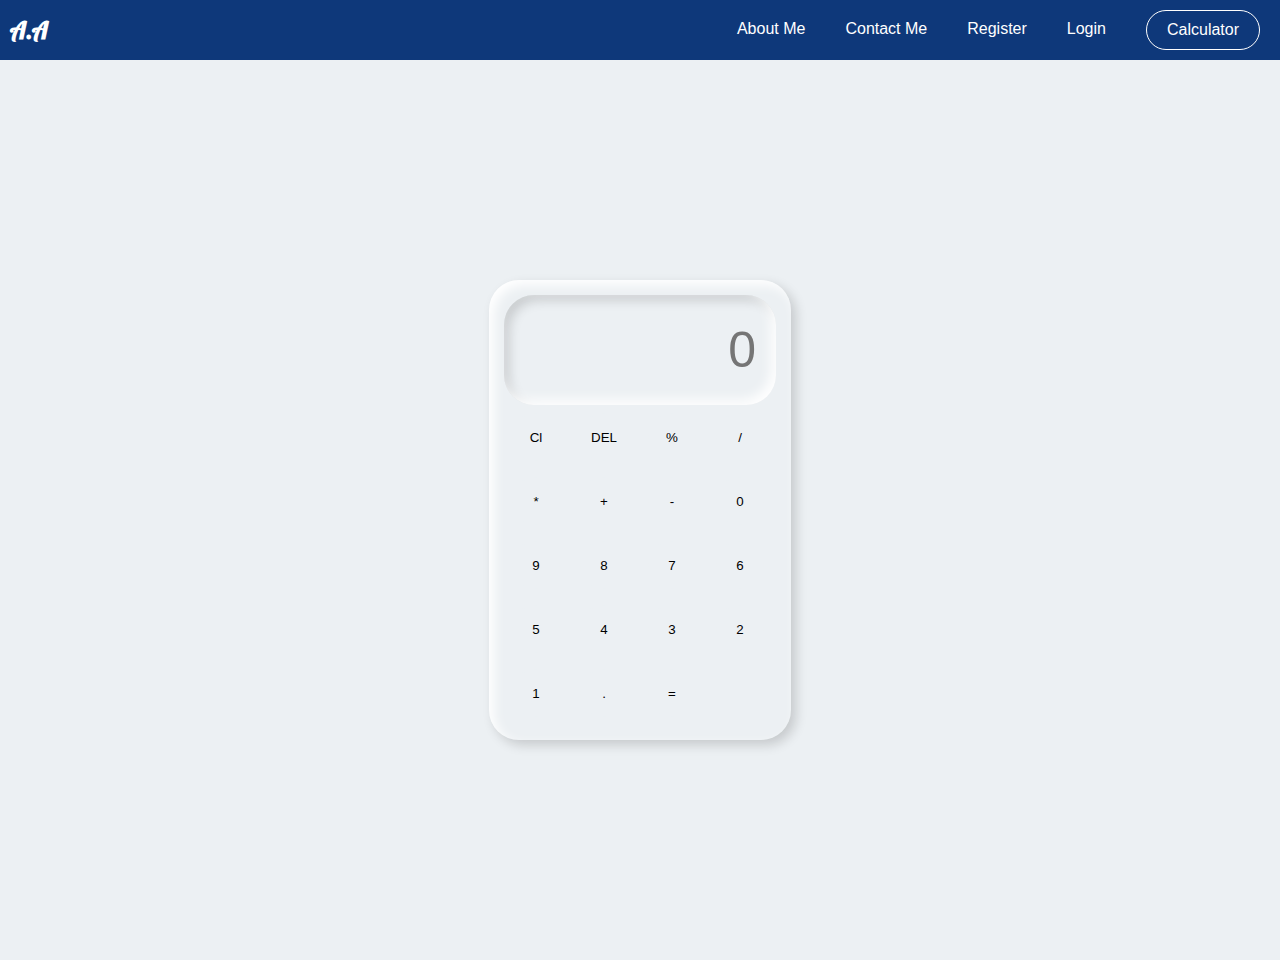
<file: Calculator/index.html>
<!DOCTYPE html>
<html lang="en">
<head>
    <meta charset="UTF-8">
    <meta http-equiv="X-UA-Compatible" content="IE=edge">
    <meta name="viewport" content="width=device-width, initial-scale=1.0">
    <title>Calculator</title>
    <link rel="stylesheet" href="../shared.css">
    <link rel="stylesheet" href="style.css">
</head>
<body>
    <header>
       
        <h2 class="logo">A.A</h3>
            <ul class="header_wrapper">
               <a href="../index.html"><li >About Me</li></a>
               <a href="../contactMe/index.html"><li>Contact Me</li></a>
               <a href="../Register/index.html"><li>Register</li></a>
               <a href="../Login/index.html"><li>Login</li></a>
               <a href="#" class="select">Calculator</a>
            </ul>

    </header>
       <div class="container">
            <div class="calculator">
                <input type="text" placeholder="0" >
                <button onclick="Clear()">Cl</button>
                <button onclick="del()">DEL</button>
                <button onclick="display('%')">%</button>
                <button onclick="display('/')">/</button>
                <button onclick="display('*')">*</button>
                <button onclick="display('+')">+</button>
                <button onclick="display('-')">-</button>
                <button onclick="display('0')">0</button>
                <button onclick="display('9')">9</button>
                <button onclick="display('8')">8</button>
                <button onclick="display('7')">7</button>
                <button onclick="display('6')">6</button>
                <button onclick="display('5')">5</button>
                <button onclick="display('4')">4</button>
                <button onclick="display('3')">3</button>
                <button onclick="display('2')">2</button>
                <button onclick="display('1')">1</button>
                <button onclick="display('.')">.</button>
                <button onclick="Calculate()" class="equal">=</button>
            </div>
        </div>


    
</body>
</html>
</file>
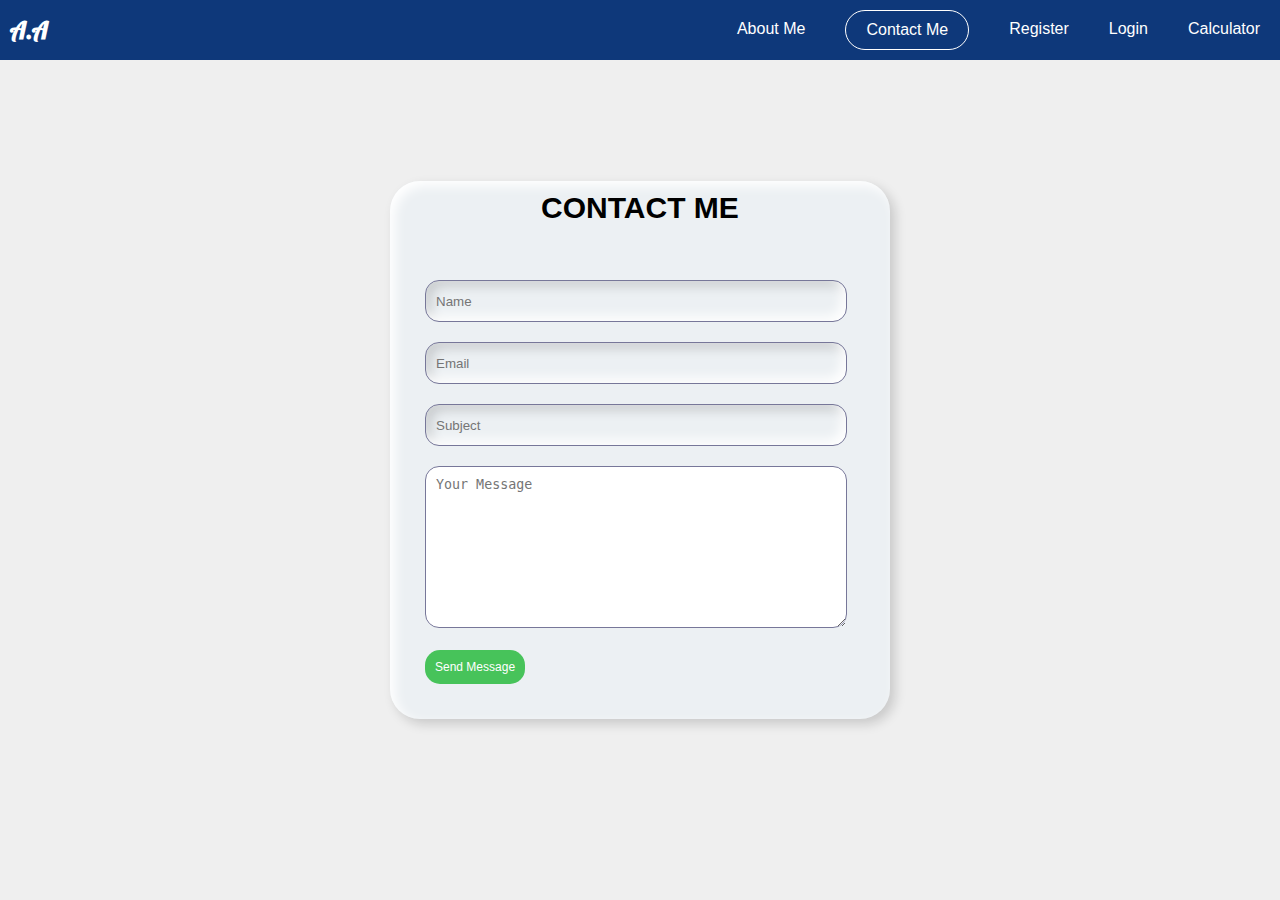
<file: ContactMe/index.html>
<!DOCTYPE html>
<html lang="en">
<head>
    <meta charset="UTF-8">
    <meta http-equiv="X-UA-Compatible" content="IE=edge">
    <meta name="viewport" content="width=device-width, initial-scale=1.0">
    <title>Contact Me</title>
    <link rel="stylesheet" href="../shared.css">
    <link rel="stylesheet" href="style.css">
</head>
<body>
    <header>
        <h2 class="logo">A.A</h3>
        <ul class="header_wrapper">
           <a href="../index.html"><li >About Me</li></a>
           <a href="#" class="select"><li>Contact Me</li></a>
           <a href="../Register/index.html"><li>Register</li></a>
           <a href="../Login/index.html"><li>Login</li></a>
           <a href="../Calculator/index.html"><li>Calculator</li></a>
        </ul>
    </header>
    
    <div class="contact-box" >
        <h1>Contact Me</h1>
        <form>
            <input type="text" class="input-field" placeholder="Name">
            <input type="text" class="input-field" placeholder="Email">
            <input type="text" class="input-field" placeholder="Subject">
            <textarea type="text" class="input-field textarea-field" placeholder="Your Message"></textarea>
            <button type="button" class="btn">Send Message</button> 

        </form>


    </div>

    

</body>
</html>
</file>
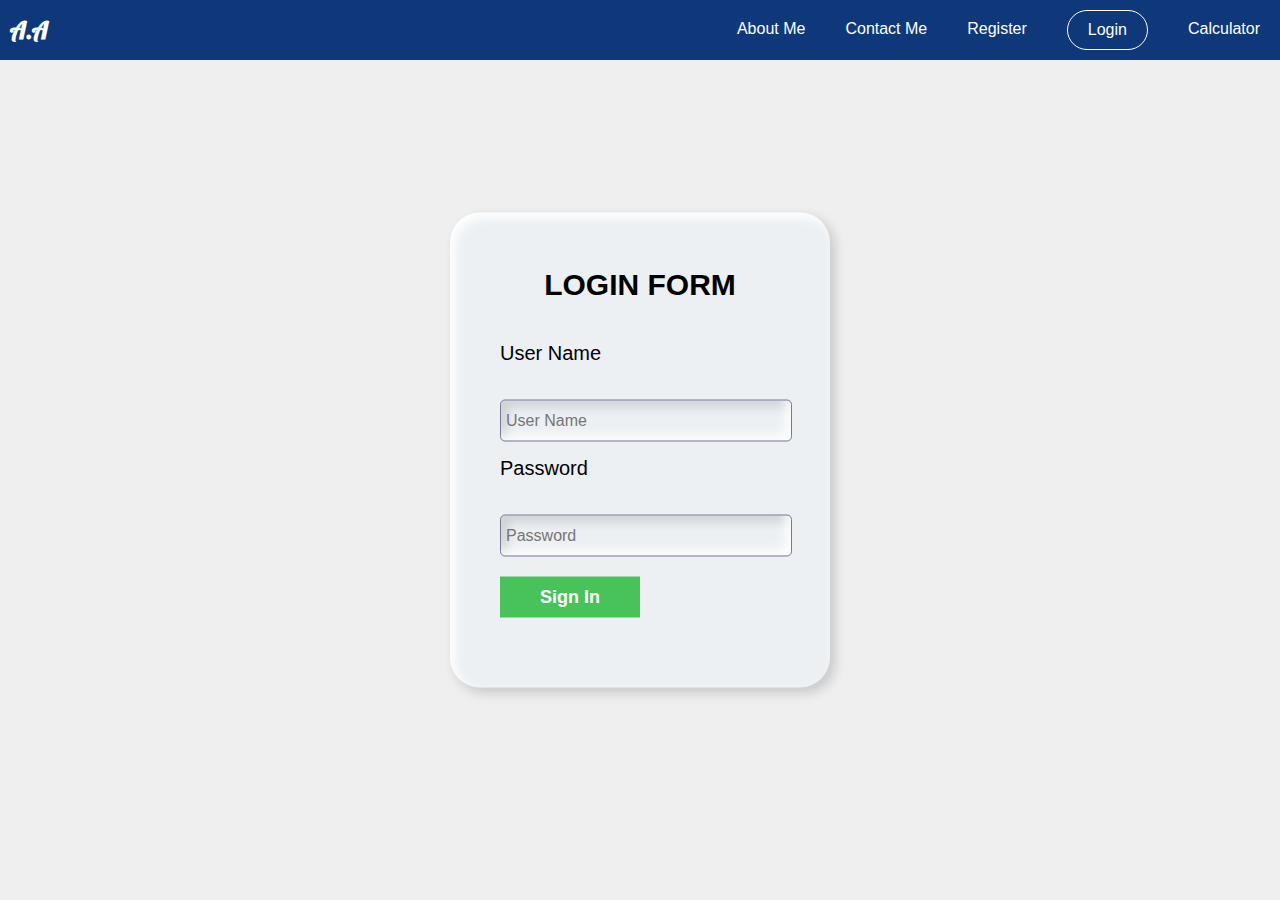
<file: Login/index.html>
<!DOCTYPE html>
<html lang="en">
<head>
    <meta charset="UTF-8">
    <meta http-equiv="X-UA-Compatible" content="IE=edge">
    <meta name="viewport" content="width=device-width, initial-scale=1.0">
    <title>Login</title>
    <link rel="stylesheet" href="../shared.css">
    <link rel="stylesheet" href="style.css">
</head>
<body>
    <header>
        <h2 class="logo">A.A</h3>
        <ul class="header_wrapper">
           <a href="../index.html"><li >About Me</li></a>
           <a href="../ContactMe/index.html" ><li>Contact Me</li></a>
           <a href="../Register/index.html"><li>Register</li></a>
           <a href="#" class="select"><li>Login</li></a>
           <a href="../Calculator/index.html"><li>Calculator</li></a>
        </ul>
    </header>

    
    <div class="login-form">
        <h1>Login Form</h1>
        <form action="#" method="post">
            <p>User Name</p>
            <input type="text" class="user" placeholder="User Name">
            <p>Password</p>
            <input type="password" class="user" placeholder="Password">
            <button type="submit" class="submit">Sign In</button>
        
        </form>


    </div>
    
</body>
</html>
</file>
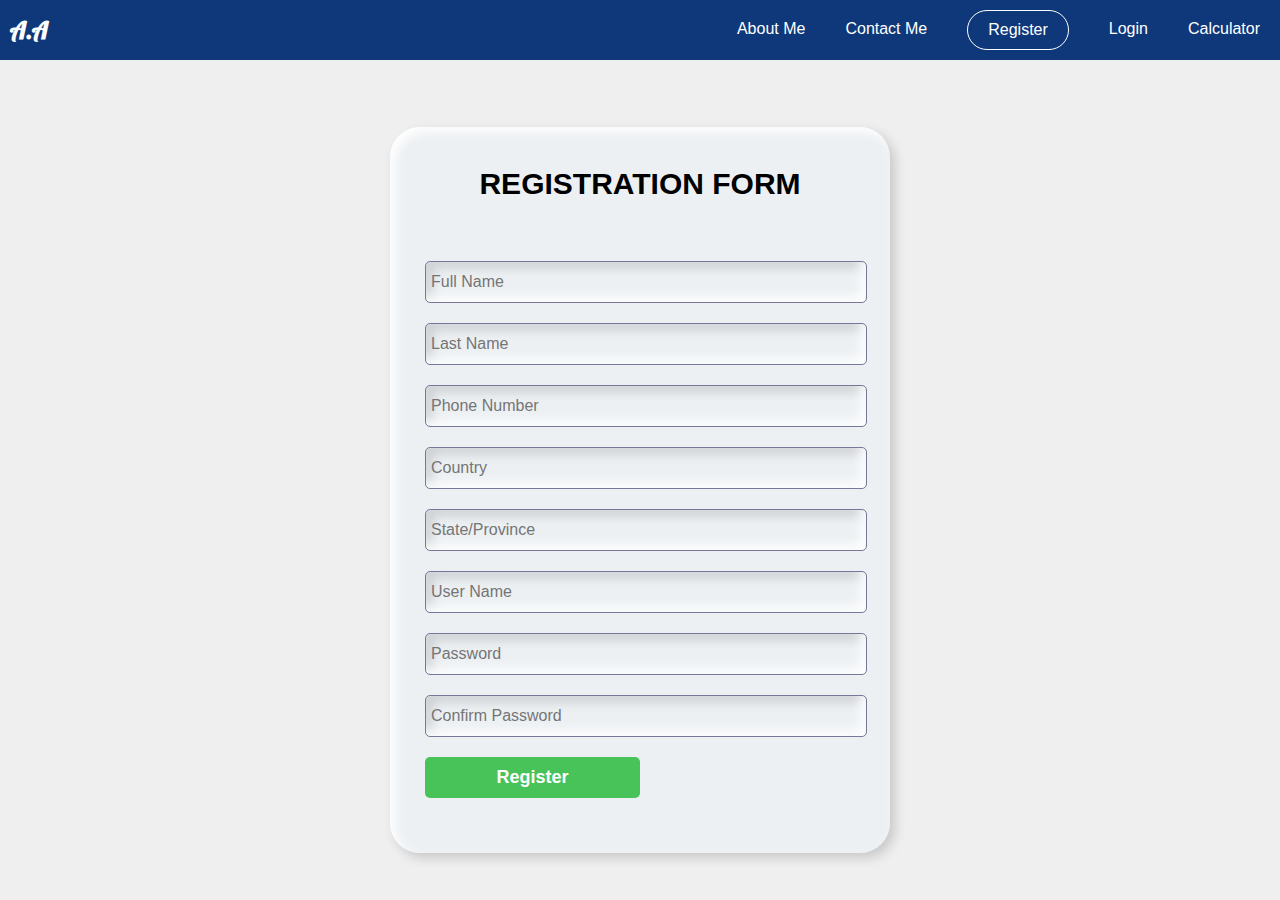
<file: Register/index.html>
<!DOCTYPE html>
<html lang="en">
<head>
    <meta charset="UTF-8">
    <meta http-equiv="X-UA-Compatible" content="IE=edge">
    <meta name="viewport" content="width=device-width, initial-scale=1.0">
    <title>Register</title>
    <link rel="stylesheet" href="../shared.css">
    <link rel="stylesheet" href="style.css">
</head>
<body>
    <header>
        <h2 class="logo">A.A</h3>
        <ul class="header_wrapper">
           <a href="../index.html"><li >About Me</li></a>
           <a href="../ContactMe/index.html" ><li>Contact Me</li></a>
           <a href="#" class="select"><li>Register</li></a>
           <a href="../Login/index.html" ><li>Login</li></a>
           <a href="../Calculator/index.html"><li>Calculator</li></a>
        </ul>
    </header>
    <div class="registration-form">
        <h1>Registration Form</h1>
        
            <form action="#" method="post">
                <input type="text" name="firstname" placeholder="Full Name">
                <input type="text" name="lastname" placeholder="Last Name">
                <input type="text" name="phonenumber" placeholder="Phone Number">
                <input type="text" name="Country" placeholder="Country">
                <input type="text" name="State/Province" placeholder="State/Province">
                <input type="text" name="firstname" placeholder="User Name">
                <input type="text" name="password" placeholder="Password">
                <input type="text" name="confirmpassword" placeholder="Confirm Password">
                <button type="register" class="register">Register</button>
            
            
            </form>

    </div>
    

</body>
</html>
</file>
<file: shared.css>
@import url('https://fonts.googleapis.com/css2?family=Lobster&display=swap');
@import url('https://fonts.googleapis.com/css2?family=Josefin+Sans:ital,wght@0,100;0,200;0,300;0,400;0,600;0,700;1,100;1,200;1,300;1,500;1,600;1,700&family=Lobster&display=swap');

body{
    margin: 0; 
    padding: 0;
    box-sizing: border-box;
    background-color: #efefef;
    font-family: Josefin Sans, 'Courier New', Courier, monospace;
}

.logo{
    padding-left: 10px;
    font-family: Lobster, 'Courier New', Courier, monospace;
}

header{
background-color: #0e387a;
color: white;
display: flex;
flex-direction: row;
align-items: center;
justify-content: space-between;

}

.header_wrapper{
list-style: none;
display: flex;
flex-direction: row;

}

.header_wrapper a{
    text-decoration: none;
    color: white;
    margin: 10px 20px;
    padding: 10px 0px;
}

.header_wrapper a {
    border-bottom: 1px solid #0e387a;
}

.header_wrapper a:hover{ 
    color:  #9fafca;
    border-bottom: 1px solid #9fafca;
 }

 .header_wrapper a.select{
     
    padding: 10px 20px;

    border: 1px solid white !important;
    border-radius: 25px;
    color:  white !important;
}
</file>
<file: Calculator/style.css>
*
{
    margin: 0;
    padding: 0;
    
    
}
body
{
    background-color:#ecf0f3;
    font-family: sans-serif;
    box-sizing: border-box;
    outline: none;
}
.container{
    height:100vh;
    display: flex;
    justify-content: center;
    align-items: center;
}
.calculator
{
    background-color: #ecf0f3;
    padding:15px;
    border-radius: 30px;
    box-shadow: inset 5px 5px 12px #ffffff,
                     5px    5px 12px rgba(0,0,0,.16);
    display: grid;
    grid-template-columns: repeat(4,68px);
}
input
{
    grid-column: span 4;
    height: 70px;
    width: 260x;
    background-color: #ecf0f3;
    box-shadow: inset -5px -5px 12px #ffffff,
                inset 5px 5px 12px rgba(0,0,0,.16);
    border: none;
    border-radius: 30px;
    color: rgb(70, 70, 70);
    font-size: 50px;
    text-align: end;
    padding: 20px;
}
button{
    height: 48px;
    width: 48px;
    background-color: #ecf0f3;
    box-shadow: -5px -5px 12px #ffffff,
                    5x 5px 12px rgba(0,0,0,.16);
    border : none;
    border-radius: 50%;
    margin: 8px;

}
</file>
<file: ContactMe/style.css>
*
{
    margin: 0;
    padding: 0;
}
body
{
    background-color: #efefef;
    font-family: sans-serif;
}
.contact-box
{
    width: 500px;
    box-shadow: 0 0 20px 0 #999;
    top: 50%;
    left: 50%;
    transform: translate(-50%,-50%);
    position: absolute;
    background-color: #ecf0f3;
    border-radius: 30px;
    box-shadow: inset 5px 5px 12px #ffffff,
                     5px    5px 12px rgba(0,0,0,.16);
    
}
input{
    background-color: #ecf0f3;
    box-shadow: inset -5px -5px 12px #ffffff,
                inset 5px 5px 12px rgba(0,0,0,.16);
    border-radius: 30px;
}
.contact-box h1
{
    font-size: 30px;
    text-align: center;
    text-transform: uppercase;
    margin: 10px 0;
}
form
{
    margin: 35px;
}
.input-field
{
    width: 400px;
    height: 40px;
    margin-top: 20px;
    padding-left: 10px;
    padding-right: 10px;
    border: 1px solid #779;
    border-radius: 14px;
    outline: none;
}
.textarea-field
{
    height: 150px;
    padding-top: 10px;
    
}
.btn
{
    border-radius: 15px;
    color:#fff;
    margin-top: 18px;
    padding: 10px;
    background-color: #47c35a;
    font-size: 12px;
    border: none;
    cursor: pointer;

}
.contact-box button:hover
{
    color: blue;
}
</file>
<file: Login/style.css>
*
{
    margin: 0;
    padding: 0;
}
body
{
    background-color: #efefef;
    font-family: sans-serif;
}
.login-form
{
    width: 350px;
    box-shadow: 0 0 20px 0 #999;
    top: 50%;
    left: 50%;
    transform: translate(-50%,-50%);
    position: absolute;
    background-color: #ecf0f3;
    padding:15px;
    border-radius: 30px;
    box-shadow: inset 5px 5px 12px #ffffff,
                     5px    5px 12px rgba(0,0,0,.16);

}
input{
    background-color: #ecf0f3;
    box-shadow: inset -5px -5px 12px #ffffff,
                inset 5px 5px 12px rgba(0,0,0,.16);
    border-radius: 30px;
}
.login-form h1
{
    font-size: 30px;
    text-align: center;
    text-transform: uppercase;
    margin: 40px 0;
}
form
{
    margin: 35px;
}
.login-form p
{
    font-size: 20px;
    margin: 15px 0;
}

.login-form input
{
    font-size: 16px;
    width: 100%;
    padding: 10px px;
    border: 0;
    outline: none;
    border-radius: 5px;
    height: 40px;
    margin-top: 20px;
    padding-left: 5px;
    padding-right: 5px;
    border: 1px solid #779;

}
.login-form button
{
   
    font-size: 18px;
    font-weight: bold;
    margin: 20px 0;
    padding: 10px 15px;
    width: 50%;
    border: none;
    cursor: pointer;
    background-color: #47c35a;
    color:#fff;

}
.login-form button:hover
{
    color: blue;
}
</file>
<file: Register/style.css>
*
{
    margin: 0;
    padding: 0;
}
body
{
    background-color: #efefef;
    font-family: sans-serif;
}
.registration-form
{
    width: 500px;
    background-color: #fff;
    box-shadow: 0 0 20px 0 #999;
    top: 50%;
    left: 50%;
    transform: translate(-50%,-50%);
    position: absolute;
    margin-top: 40px;
    z-index: -3;
    background-color: #ecf0f3;
    border-radius: 30px;
    box-shadow: inset 5px 5px 12px #ffffff,
                     5px    5px 12px rgba(0,0,0,.16);
    
}
input{
    background-color: #ecf0f3;
    box-shadow: inset -5px -5px 12px #ffffff,
                inset 5px 5px 12px rgba(0,0,0,.16);
    border-radius: 30px;
}
.registration-form h1
{
    font-size: 30px;
    text-align: center;
    text-transform: uppercase;
    margin: 40px 0;
}
form
{
    margin: 35px;
}
.registration-form input
{
    font-size: 16px;
    width: 100%;
    padding: 10px px;
    border: 0;
    outline: none;
    border-radius: 5px;
    height: 40px;
    margin-top: 20px;
    padding-left: 5px;
    padding-right: 5px;
    border: 1px solid #779;
}
.registration-form button
{
    font-size: 18px;
    font-weight: bold;
    margin: 20px 0;
    padding: 10px 15px;
    width: 50%;
    border-radius: 5px;
    border: 0;
    background-color: #47c35a;
    color:#fff;
    border: none;
    cursor: pointer;
}
.registration-form button:hover
{
    color: blue;
}
</file>
